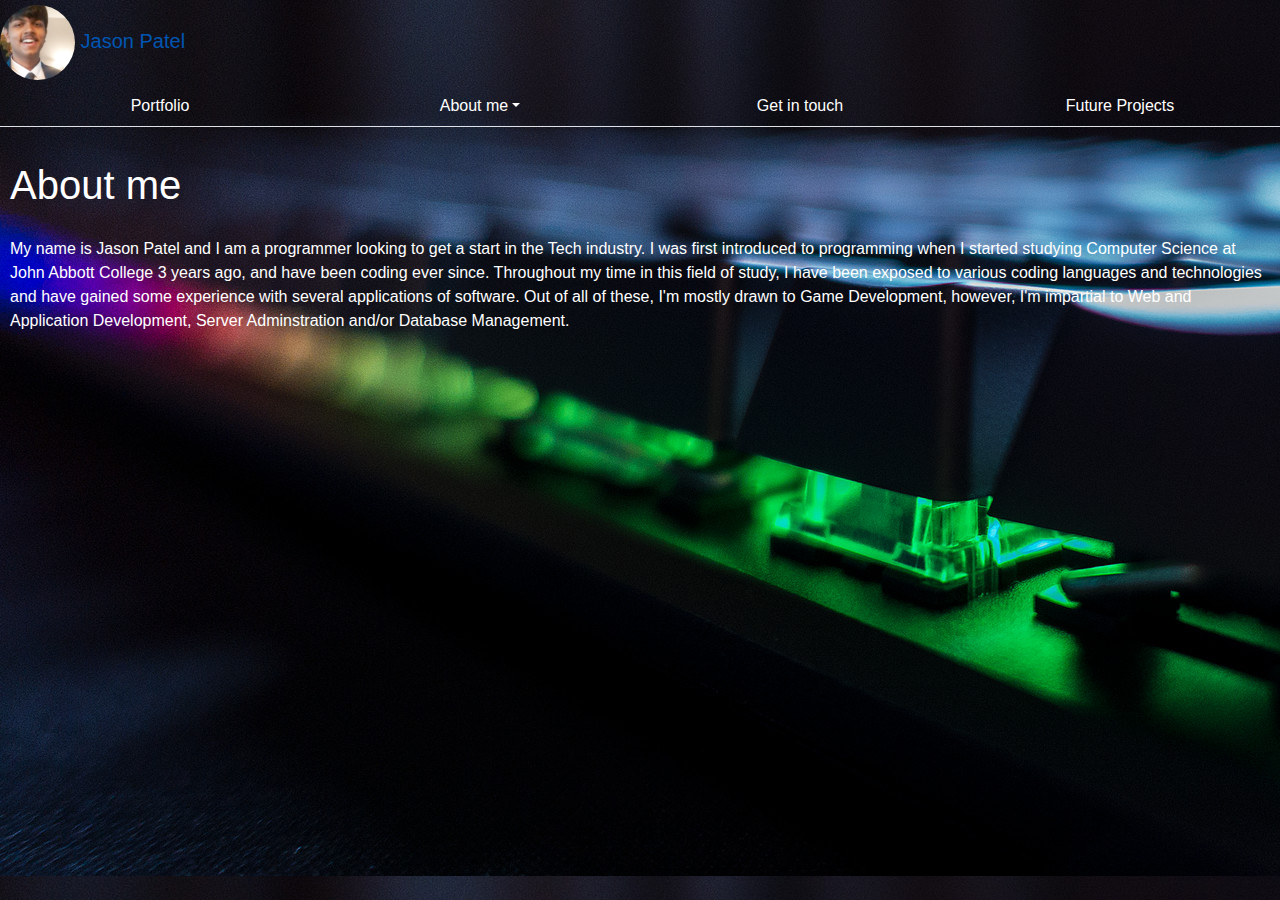
<file: src/bio.html>
<!DOCTYPE HTML>
<HTML>
	<head>
		<link rel="stylesheet" href="https://maxcdn.bootstrapcdn.com/bootstrap/4.1.3/css/bootstrap.min.css">

		<!-- jQuery library -->
		<script src="https://ajax.googleapis.com/ajax/libs/jquery/3.3.1/jquery.min.js"></script>

		<!-- Popper JS -->
		<script src="https://cdnjs.cloudflare.com/ajax/libs/popper.js/1.14.3/umd/popper.min.js"></script>

		<!-- Latest compiled JavaScript -->
		<script src="https://maxcdn.bootstrapcdn.com/bootstrap/4.1.3/js/bootstrap.min.js"></script>
		
		<meta charset="utf-8">
		<link rel="stylesheet" type="text/css" href="./index.css">
		<style>
			h1, p {
				padding: 10px;
			}
		</style>
		
		<title>Biography</title>
	</head>
	<body>
		<div id="navbarContainer">
			<!-- Is a logo necessary? Maybe my LinkedIn pic?-->
			<a class="navbar-brand" href="./home.html"><img src="./profile.jpg" alt="Profile" 
				style="border-radius: 50%; height: 75px; width: 75px;"> Jason Patel</a>
			<ul id="navbar" class="nav nav-tabs nav-justified">
				<li class="nav-item">
					<a class="nav-link" href="./portfolio.html">Portfolio</a>
				</li>
				<li class="nav-item dropdown active">
					<a class="nav-link dropdown-toggle" data-toggle="dropdown" href="#">About me</a>
					<div class="dropdown-menu">
						<a class="dropdown-item" href="resume.html">Resume</a>
						<a class="dropdown-item active" href="bio.html">Bio</a>
					</div>
				</li>
				<li class="nav-item">
					<a class="nav-link" href="contact.html">Get in touch</a>
				</li>
				<li class="nav-item">
					<a class="nav-link" href="projects.html">Future Projects</a>
				</li>
			</ul>
		</div>
		<br>
		<!--img src="./profile.jpg" alt="Profile" style="border-radius: 50%;"-->
		<h1>About me</h1>
		<p>
			My name is Jason Patel and I am a programmer looking to get a start in the Tech industry. I was first introduced to programming when
			I started studying Computer Science at John Abbott College 3 years ago, and have been coding ever since. Throughout my time in this field of study,
			I have been exposed to various coding languages and technologies and have gained some experience with several applications of software.
			Out of all of these, I'm mostly drawn to Game Development, however, I'm impartial to Web and Application Development, Server Adminstration 
			and/or Database Management.
		</p>
	</body>
</HTML>
</file>
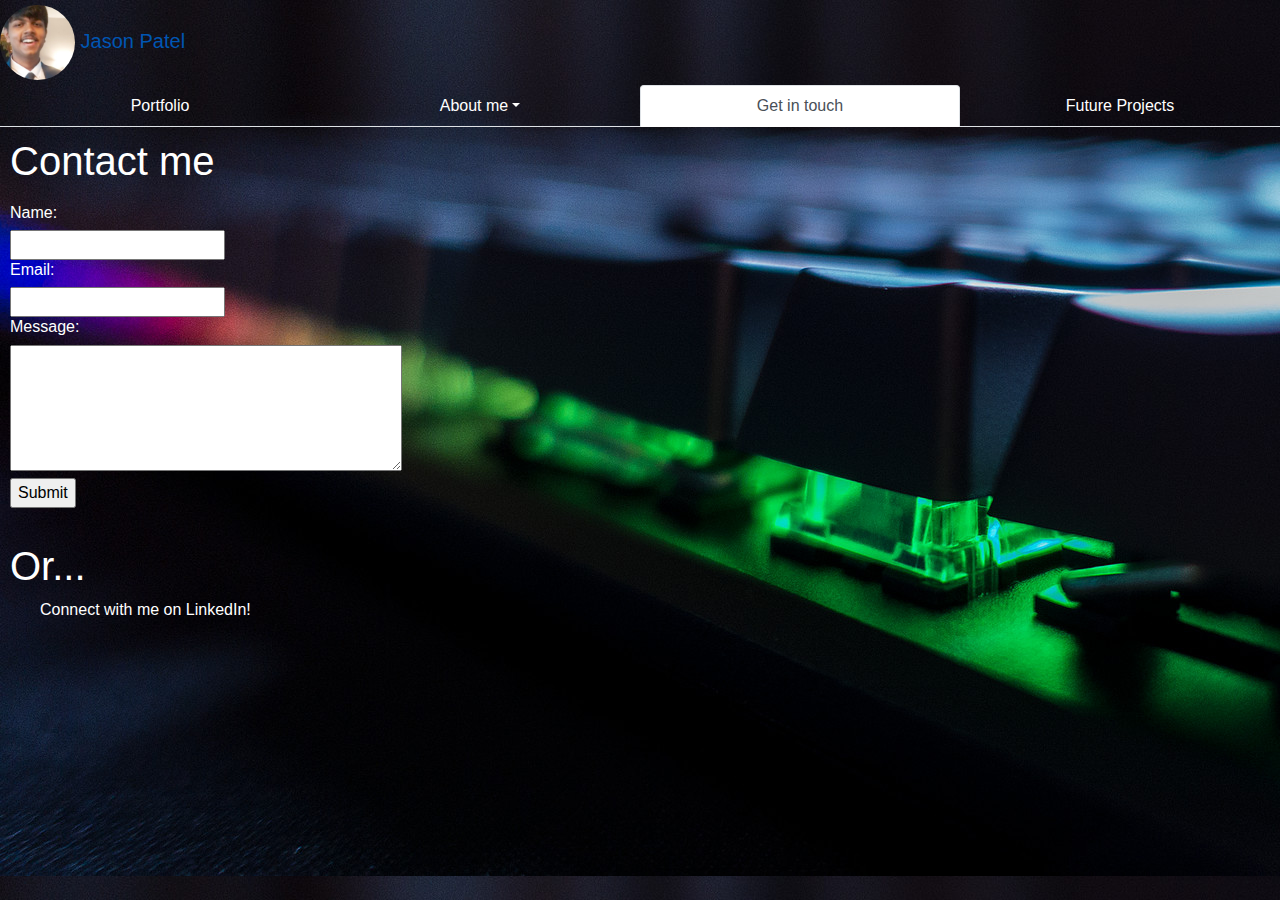
<file: src/contact.html>
<!DOCTYPE HTML>
<HTML>
	<head>
		<link rel="stylesheet" href="https://maxcdn.bootstrapcdn.com/bootstrap/4.1.3/css/bootstrap.min.css">

		<!-- jQuery library -->
		<script src="https://ajax.googleapis.com/ajax/libs/jquery/3.3.1/jquery.min.js"></script>

		<!-- Popper JS -->
		<script src="https://cdnjs.cloudflare.com/ajax/libs/popper.js/1.14.3/umd/popper.min.js"></script>

		<!-- Latest compiled JavaScript -->
		<script src="https://maxcdn.bootstrapcdn.com/bootstrap/4.1.3/js/bootstrap.min.js"></script>
		
		<meta charset="utf-8">
		<link rel="stylesheet" type="text/css" href="./index.css">
		
		<style>
			.center {
				margin: auto;
				width: 50%;
				padding-top: 50px;
				padding-left: 200px;
				justify-content: center;
				color: white;
			}

			h1, form {
				padding-left: 10px;
				padding-top: 10px;
			}
		</style>
		
		<title>Get in touch with me!</title>
	</head>
	<body>
		<div id="navbarContainer">
			<!-- Is a logo necessary? Maybe my LinkedIn pic?-->
			<a class="navbar-brand" href="./home.html"><img src="./profile.jpg" alt="Profile" 
				style="border-radius: 50%; height: 75px; width: 75px;"> Jason Patel</a>
			<ul id="navbar" class="nav nav-tabs nav-justified">
				<li class="nav-item">
					<a class="nav-link" href="./portfolio.html">Portfolio</a>
				</li>
				<li class="nav-item dropdown">
					<a class="nav-link dropdown-toggle" data-toggle="dropdown" href="#">About me</a>
					<div class="dropdown-menu">
						<a class="dropdown-item" href="resume.html">Resume</a>
						<a class="dropdown-item" href="bio.html">Bio</a>
					</div>
				</li>
				<li class="nav-item">
					<a class="nav-link active" href="contact.html">Get in touch</a>
				</li>
				<li class="nav-item">
					<a class="nav-link" href="projects.html">Future Projects</a>
				</li>
			</ul>
		</div>
		<!--h1 class="center">Contact me</h1-->
		<h1>Contact me</h1>
		<!-- Form for quick emails to me -->
		<!--form id="emailer" class="center" method="post" action="emailer.php"--> 
		<form id="emailer" method="post" action="emailer.php"> 
			<h6>Name: </h6> 
			<input id="name" type="text"></input>
			<br>
			<h6>Email: </h6>
			<input id="email" name="address" type="text"></input>
			<br>
			<h6>Message: </h6>
			<textarea id="message" name="message" rows="5" cols="40"></textarea>
			<br>
			<input id="send" type="submit"></input>
			<br>
		</form>
		<br>
		<h1>Or...</h1>
		<div>
			<!-- Other Contact Links -->
			<ul>
				<a href="https://www.linkedin.com/in/jason-patel-551a18164/">Connect with me on LinkedIn!</a>
			</ul>
		</div>
		<script>
			// Email me the message on form submit
			/*$(document).ready(function() {
				console.log("JQuery online!");
				$("#send").on("click", function(e) {
					e.preventDefault(); // Prevent re-direct
					email();
					window.alert("Message sent!");
					//console.log("Submit!");
				});
			});
			
			function email(/*name, address, message*///) {
				/* 
				   - Have an email that the site uses to send emails
				   - Compose an email with the message and indicating the name and address for replying
						- Going to need to send the args to a PHP file...
				   - Send that email to me (my email address)
				*/
				/*window.open("mailto:jasonpatel24@gmail.com");
			}*/
		</script>
	</body>
</HTML>
</file>
<file: src/index.css>
body {
    background-image: url(CoverImage.jpg);
    color: white;
}

a {
    color: white;
}

.dropdown:hover .dropdown-menu {
    display: block;
}

.dropdown-item:hover {
    background-color: #3498eb;
}
</file>
